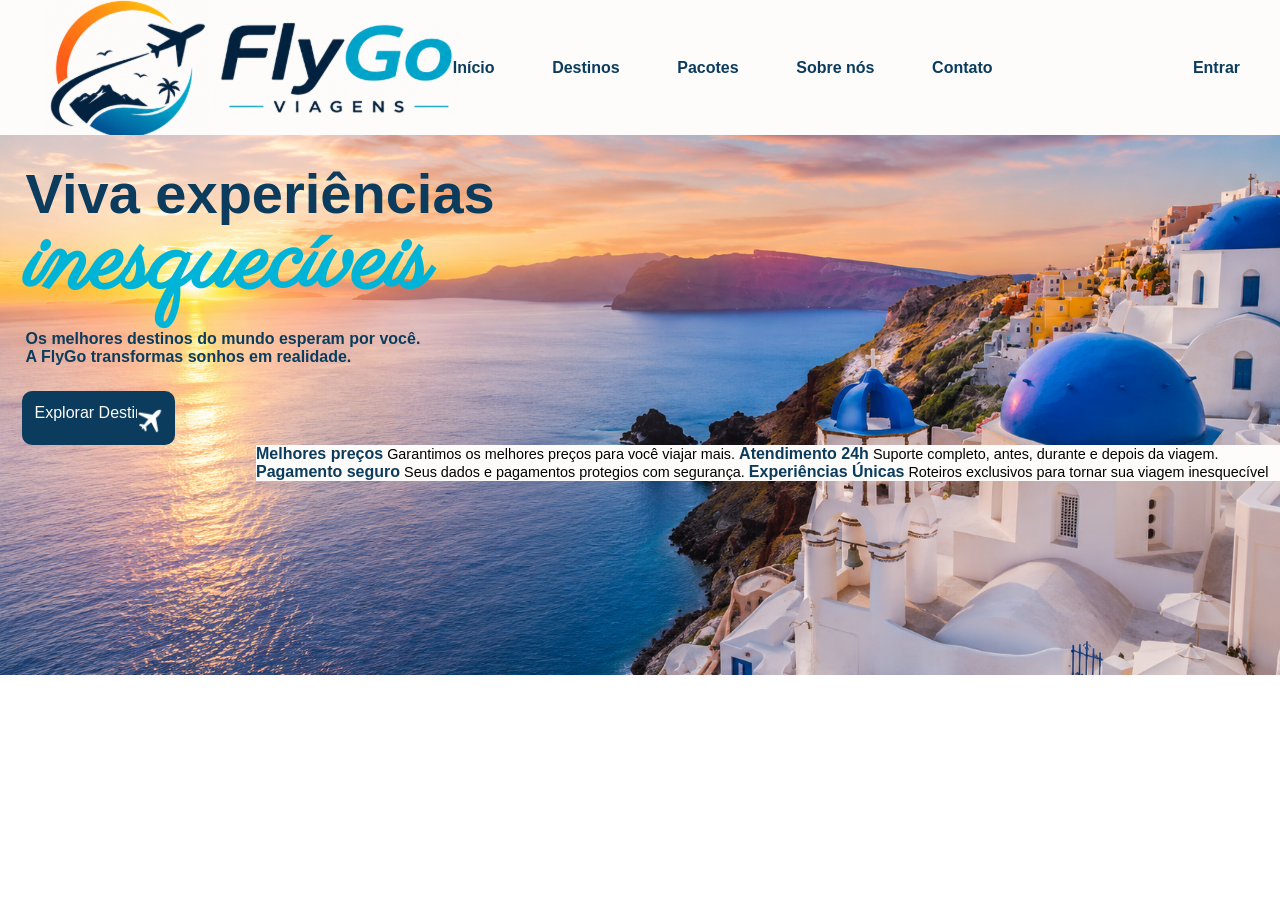
<file: index.html>
<!DOCTYPE html>
<html lang="pt-br">
<head>
    <meta charset="UTF-8">
    <meta name="viewport" content="width=device-width, initial-scale=1.0">
    <title>FlyGo | Início</title>
    <link rel="stylesheet" href="/estilo/style.css">
    <link rel="shortcut icon" href="imagens/logoflygo.png" type="image/x-icon">
</head>
<body>
    <header>
        <img src="imagens/logotexto.png" alt="Logo FlyGo" id="logo">
        <nav>
            <a href="index.html">Início</a>
            <a href="destinos.html">Destinos</a>
            <a href="pacotes.html">Pacotes</a>
            <a href="sobrenos.html">Sobre nós</a>
            <a href="contato.html">Contato</a>
        </nav>
        <section>
            <a href="login.html" id="login">Entrar</a>
        </section>
    </header>
    <main>
        <section class="hero">
            <div class="hero-content">
                <h1>Viva experiências</h1>
                <h1 id="inesq">inesquecíveis</h1>
                <p>Os melhores destinos do mundo esperam por você. <br> A FlyGo transformas sonhos em realidade.</p>
            </div>
            <div id="bt1">
                <p><a href="destinos.html">Explorar Destinos</a></p>
                <img src="imagens/aviao.png" alt="Aviao Desenho">
            </div>
            <div id="infobox">
                <h3 class="hinfobox">Melhores preços</h3>
                <p class="pinfobox">Garantimos os melhores preços para você viajar mais.</p>
                <h3 class="hinfobox">Atendimento 24h</h3>
                <p class="pinfobox">Suporte completo, antes, durante e depois da viagem.</p>
                <h3 class="hinfobox">Pagamento seguro</h3>
                <p class="pinfobox">Seus dados e pagamentos protegios com segurança.</p>
                <h3 class="hinfobox">Experiências Únicas</h3>
                <p class="pinfobox">Roteiros exclusivos para tornar sua viagem inesquecível</p>
            </div>
        </section>
    </main>
</body>
</html>
</file>
<file: estilo/style.css>
@charset "UTF-8";

@import url('https://fonts.googleapis.com/css2?family=Bebas+Neue&family=Parisienne&family=Passion+One:wght@400;700;900&family=Sriracha&family=Tangerine:wght@400;700&display=swap');

* {
    margin: 0px;
    padding: 0px;
    font-family: a;
}

:root {
    --cor1: #0B3C5D;
    --cor2: #00B4D8;
    --cor3: #F77F00;
    --cor4: #FDFCFA;
}

header {
    background-color: var(--cor4);
    display: flex;
    align-items: center;
    justify-content: space-between;

    height: 15vh;
    padding: 0 40px;
}

#logo {
    background-repeat: no-repeat;
    background-position: center;
    background-size: cover;
}

nav {
    text-align: center;
    margin-left: -15%;
}

nav a {
    text-decoration: none;
    color: var(--cor1);
    font-family: Arial, Helvetica, sans-serif;
    font-weight: bold;
    margin-right: 2vw;

    padding: 8px 14px;
    border-radius: 8px;

    transition: all .5s ease;
}

nav a:hover {
    background-color: var(--cor1);
    color: var(--cor4);
    
    padding: 8px 14px;
    border-radius: 8px;

    transform: translateY(-2px);
}

#login {
    display: flex;
    align-items: center;
    justify-content: space-between;
    font-weight: bold;
    font-family: Arial, Helvetica, sans-serif;
    text-decoration: none;
    color: var(--cor1);
    transition: all .3s ease;
}

#login:hover {
    background-color: var(--cor1);
    color: var(--cor4);
    
    padding: 8px;
    border-radius: 8px;

    transform: translateY(-2px);
}

#logotexto {
    gap: 0px;
}

.hero {
    width: 100%;
    height: 60vh;
    background-image: url("../imagens/santorinigpt.png");
    background-repeat: no-repeat;
    background-position: center;
    background-size: cover;
}

.hero-content {
    width: 45%;
    border-radius: 8px;
    box-sizing: border-box;
    padding: 2vw;
    text-align: justify;
}

.hero-content > h1 {
    color: var(--cor1);
    font-family: Arial, Helvetica, sans-serif;
    font-size: 3.5em;
}

.hero-content > h1#inesq {
    color: var(--cor2);
    font-family: "Parisienne";
    font-size: 6em;
    margin-top: -3vh;
    padding-top: 0px;
}

.hero-content > p {
    text-align: justify;
    color: var(--cor1);
    font-family: Arial, Helvetica, sans-serif;
    font-weight: 600;
}

#bt1 {
    color: var(--cor4);
    background-color: var(--cor1); 
    width: 10%;
    margin-left: 1.7vw;
    padding: 1%;
    padding-bottom: 0.8%;
    border-radius: 10px;
    display: inline-block;
}

#bt1 > p a {
    color: var(--cor4);
    text-decoration: none;
    font-family: Arial, Helvetica, sans-serif;
}

#bt1 img {
    display: flex;
    margin-left: 80%;
    margin-top: -12%;
}

#infobox {
    background-color: var(--cor4);
    width: 80vw;
    margin-left: 20%;
}

.hinfobox {
    display: inline-block;
    color: #0B3C5D;
    font-family: Arial, Helvetica, sans-serif;
    font-size: 1em;
}

.pinfobox {
    display: inline-block;
    color: black;
    font-family: Arial, Helvetica, sans-serif;
    font-size: 0.9em;
}
</file>
